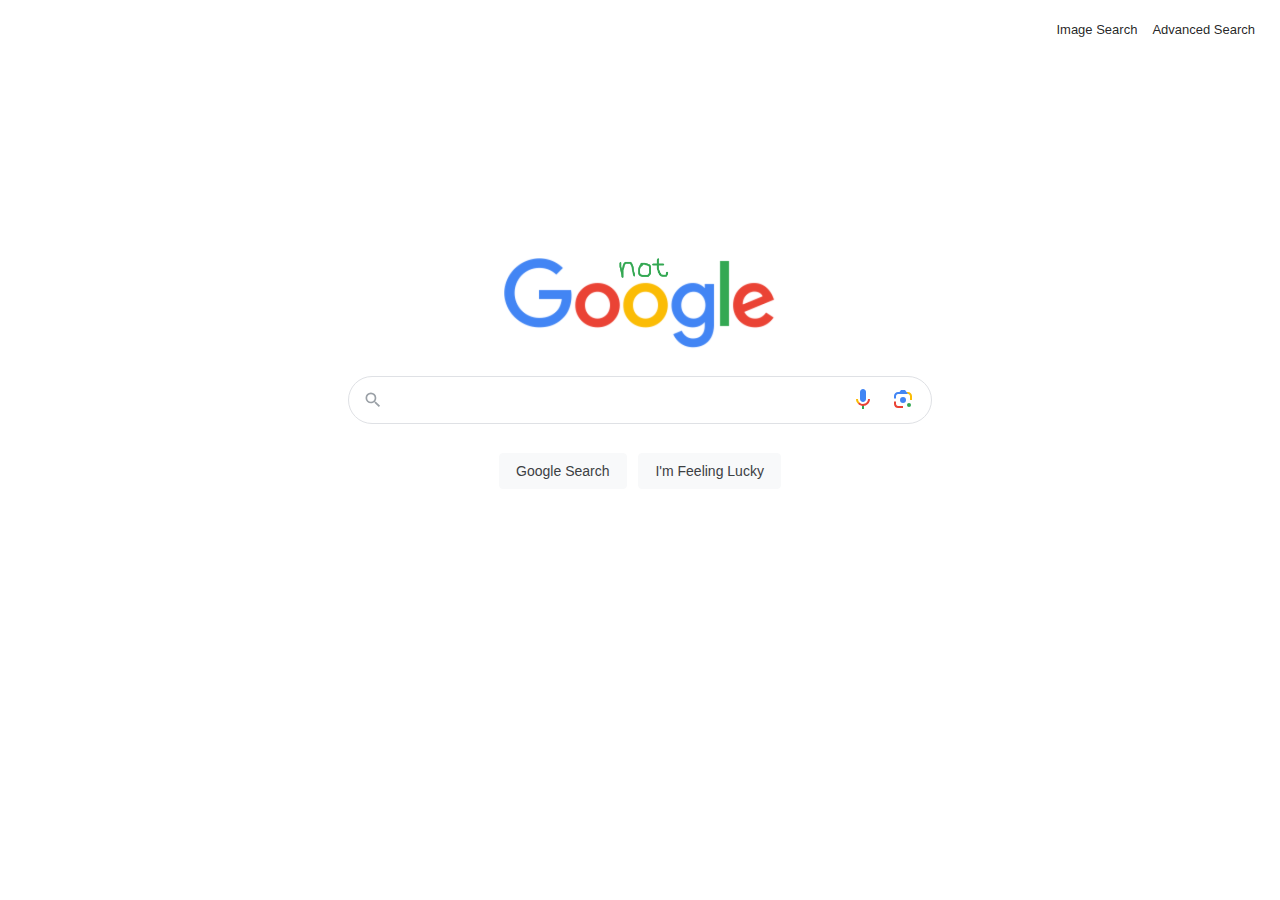
<file: index.html>
<!DOCTYPE html>
<html lang="en">
    <head>
        <title>Not Google</title>
        <link rel="stylesheet" href="css/index.css" />
        <script src="js/script.js" defer></script>
        <meta name="viewport" content="width=device-width, initial-scale=1.0">
    </head>
    <body>
        <div id="container">
            <div id="header-section" class="section">
                <div id="header-content">
                    <div id="nav-wrapper">
                        <div id="nav-items">
                            <div class="nav-item">
                                <a class="nav-link" href="image-search.html" target="_top">Image Search</a>
                            </div><!--
                         --><div class="nav-item">
                                <a class="nav-link" href="advanced-search.html" target="_top">Advanced Search</a>
                            </div>
                        </div>
                    </div>
                </div>
            </div>
            <div id="logo-section" class="section">
                <div id="logo-content">
                    <img
                        id="logo"
                        alt="Not Google"
                        height="92"
                        width="272"
                        src="img/notgooglelogo_color_272x92dp_2x.png"
                        srcset="img/notgooglelogo_color_272x92dp_1x.png 1x, img/notgooglelogo_color_272x92dp_2x.png 2x"
                    />
                </div>
            </div>
            <div id="search-section" class="section">
                <form action="https://www.google.com/search" method="GET" autocomplete="off">
                    <div id="search-content">
                        <div id="search-separator"></div>
                        <div id="search-bar">
                            <div id="search-bar-content">
                                <div id="search-icon-flexbox">
                                    <div id="search-icon-flexitem">
                                        <span id="search-icon" class="icon">
                                            <svg focusable="false" xmlns="http://www.w3.org/2000/svg" viewBox="0 0 24 24">
                                                <path
                                                    d="M15.5 14h-.79l-.28-.27A6.471 6.471 0 0 0 16 9.5 6.5 6.5 0 1 0 9.5 16c1.61 0 3.09-.59 4.23-1.57l.27.28v.79l5 4.99L20.49 19l-4.99-5zm-6 0C7.01 14 5 11.99 5 9.5S7.01 5 9.5 5 14 7.01 14 9.5 11.99 14 9.5 14z"
                                                ></path>
                                            </svg>
                                        </span>
                                    </div>
                                </div>
                                <div id="search-input-flexbox" oninput="showClearButton()">
                                    <textarea
                                        id="search-input"
                                        name="q"
                                        autofocus=""
                                        title="Search"
                                        value=""
                                        autocapitalize="none"
                                        autocomplete="off"
                                        autocorrect="off"
                                        maxlength="2048"
                                        rows="1"
                                        spellcheck="false"
                                        onkeydown="submitOnEnter(event)"
                                    ></textarea>
                                </div>
                                <div id="search-alt-buttons-flexbox">
                                    <div id="search-clear-button-wrapper">
                                        <div id="search-clear-button" role="button" tabindex="0" onclick="clearSearchInput()">
                                            <span id="clear-icon" class="icon">
                                                <svg focusable="false" xmlns="http://www.w3.org/2000/svg" viewBox="0 0 24 24">
                                                    <path
                                                        d="M19 6.41L17.59 5 12 10.59 6.41 5 5 6.41 10.59 12 5 17.59 6.41 19 12 13.41 17.59 19 19 17.59 13.41 12z"
                                                    ></path>
                                                </svg>
                                            </span>
                                        </div>
                                        <span id="clear-button-separator"></span>
                                    </div>
                                    <div class="search-alt-button">
                                        <svg class="search-alt-icon" focusable="false" xmlns="http://www.w3.org/2000/svg" viewBox="0 0 24 24">
                                            <path
                                                fill="#4285f4"
                                                d="m12 15c1.66 0 3-1.31 3-2.97v-7.02c0-1.66-1.34-3.01-3-3.01s-3 1.34-3 3.01v7.02c0 1.66 1.34 2.97 3 2.97z"
                                            ></path>
                                            <path fill="#34a853" d="m11 18.08h2v3.92h-2z"></path>
                                            <path
                                                fill="#fbbc05"
                                                d="m7.05 16.87c-1.27-1.33-2.05-2.83-2.05-4.87h2c0 1.45 0.56 2.42 1.47 3.38v0.32l-1.15 1.18z"
                                            ></path>
                                            <path
                                                fill="#ea4335"
                                                d="m12 16.93a4.97 5.25 0 0 1 -3.54 -1.55l-1.41 1.49c1.26 1.34 3.02 2.13 4.95 2.13 3.87 0 6.99-2.92 6.99-7h-1.99c0 2.92-2.24 4.93-5 4.93z"
                                            ></path>
                                        </svg>
                                    </div>
                                    <div class="search-alt-button">
                                        <svg class="search-alt-icon" focusable="false" xmlns="http://www.w3.org/2000/svg" viewBox="0 0 192 192">
                                            <rect fill="none" height="192" width="192"></rect>
                                            <g>
                                                <circle fill="#34a853" cx="144.07" cy="144" r="16"></circle>
                                                <circle fill="#4285f4" cx="96.07" cy="104" r="24"></circle>
                                                <path
                                                    fill="#ea4335"
                                                    d="M24,135.2c0,18.11,14.69,32.8,32.8,32.8H96v-16l-40.1-0.1c-8.8,0-15.9-8.19-15.9-17.9v-18H24V135.2z"
                                                ></path>
                                                <path
                                                    fill="#fbbc05"
                                                    d="M168,72.8c0-18.11-14.69-32.8-32.8-32.8H116l20,16c8.8,0,16,8.29,16,18v30h16V72.8z"
                                                ></path>
                                                <path
                                                    fill="#4285f4"
                                                    d="M112,24l-32,0L68,40H56.8C38.69,40,24,54.69,24,72.8V92h16V74c0-9.71,7.2-18,16-18h80L112,24z"
                                                ></path>
                                            </g>
                                        </svg>
                                    </div>
                                </div>
                            </div>
                        </div>
                        <div id="search-buttons-wrapper">
                            <center>
                                <input name="btnK" type="submit" value="Google Search" role="button" tabindex="0" />
                                <input name="btnI" type="submit" value="I'm Feeling Lucky" />
                            </center>
                        </div>
                    </div>
                </form>
            </div>
        </div>
    </body>
</html>
</file>
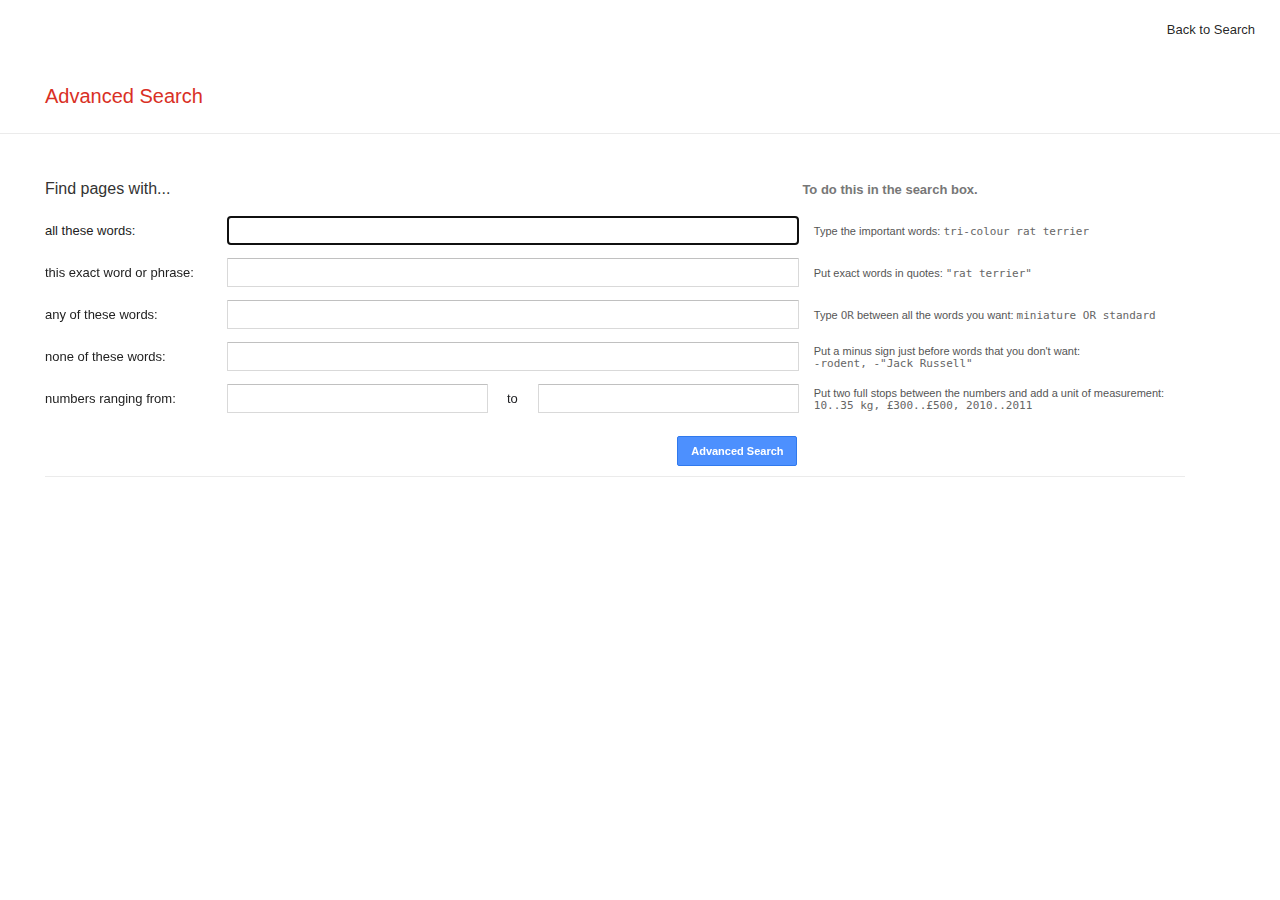
<file: advanced-search.html>
<!DOCTYPE html>
<html lang="en">
    <head>
        <title>Advanced Search</title>
        <link rel="stylesheet" href="css/advanced-search.css" />
        <meta name="viewport" content="width=device-width, initial-scale=1.0">
    </head>
    <body>
        <div id="container">
            <div id="header-section" class="section">
                <div id="header-content">
                    <div id="nav-wrapper">
                        <div id="nav-items">
                            <div class="nav-item">
                                <a class="nav-link" href="index.html" target="_top">Back to Search</a>
                            </div>
                        </div>
                    </div>
                </div>
            </div>
            <div id="heading-bar">
                <label id="heading-text">Advanced Search</label>
            </div>
            <hr class="separator" />
            <div id="form-wrapper">
                <form action="https://www.google.com/search" method="GET" name="f" autocomplete="off">
                    <div class="form-block">
                        <div class="row">
                            <div class="legend-wrapper">
                                <div class="cell"><span>Find pages with...</span></div>
                            </div>
                            <div class="mid-spacer"></div>
                            <div class="sublegend-wrapper">
                                <div class="cell">To do this in the search box.</div>
                            </div>
                        </div>
                    </div>
                    <div class="form-block">
                        <div class="row">
                            <div class="label-wrapper">
                                <div class="cell">
                                    <label for="all-words">all these words:</label>
                                </div>
                            </div>
                            <div class="input-wrapper">
                                <div class="text-input">
                                    <input type="text" name="as_q" id="all-words" value="" autofocus="autofocus" />
                                </div>
                            </div>
                            <div class="description-wrapper">
                                <div class="cell">
                                    Type the important words:
                                    <span class="code">tri-colour rat terrier</span>
                                </div>
                            </div>
                        </div>
                        <div class="row">
                            <div class="label-wrapper">
                                <div class="cell">
                                    <label for="exact-words">this exact word or phrase:</label>
                                </div>
                            </div>
                            <div class="input-wrapper">
                                <div class="text-input">
                                    <input type="text" name="as_epq" id="exact-words" value="" />
                                </div>
                            </div>
                            <div class="description-wrapper">
                                <div class="cell">
                                    Put exact words in quotes:
                                    <span class="code">"rat terrier"</span>
                                </div>
                            </div>
                        </div>
                        <div class="row">
                            <div class="label-wrapper">
                                <div class="cell">
                                    <label for="any-words">any of these words:</label>
                                </div>
                            </div>
                            <div class="input-wrapper">
                                <div class="text-input">
                                    <input type="text" name="as_oq" id="any-words" value="" />
                                </div>
                            </div>
                            <div class="description-wrapper">
                                <div class="cell">
                                    Type <span class="code">OR</span> between all the words you want:
                                    <span class="code">miniature OR standard</span>
                                </div>
                            </div>
                        </div>
                        <div class="row">
                            <div class="label-wrapper">
                                <div class="cell">
                                    <label for="none-words">none of these words:</label>
                                </div>
                            </div>
                            <div class="input-wrapper">
                                <div class="text-input">
                                    <input type="text" name="as_eq" id="none-words" value="" />
                                </div>
                            </div>
                            <div class="description-wrapper">
                                <div class="cell">
                                    Put a minus sign just before words that you don't want:
                                    <span class="code">-rodent, -"Jack Russell"</span>
                                </div>
                            </div>
                        </div>
                        <div class="row">
                            <div class="label-wrapper">
                                <div class="cell">
                                    <label for="number-range">numbers ranging from:</label>
                                </div>
                            </div>
                            <div id="number-range-wrapper" class="input-wrapper">
                                <div id="number-range-table">
                                    <div class="number-range-cell">
                                        <input type="text" name="as_nlo" id="number-range" value="" />
                                    </div>
                                    <div id="mid" class="number-range-cell">to</div>
                                    <div class="number-range-cell">
                                        <input type="text" name="as_nhi" value="" />
                                    </div>
                                </div>
                            </div>
                            <div class="description-wrapper">
                                <div class="cell">
                                    Put two full stops between the numbers and add a unit of measurement:
                                    <span class="code">10..35 kg, £300..£500, 2010..2011</span>
                                </div>
                            </div>
                        </div>
                        <div class="row">
                            <div class="left-spacer"></div>
                            <div class="input-wrapper" style="text-align: right;">
                                <input type="submit" value="Advanced Search">
                            </div>
                        </div>
                    </div>
                    <hr class="form-separator" />
                </form>
            </div>
        </div>
    </body>
</html>
</file>
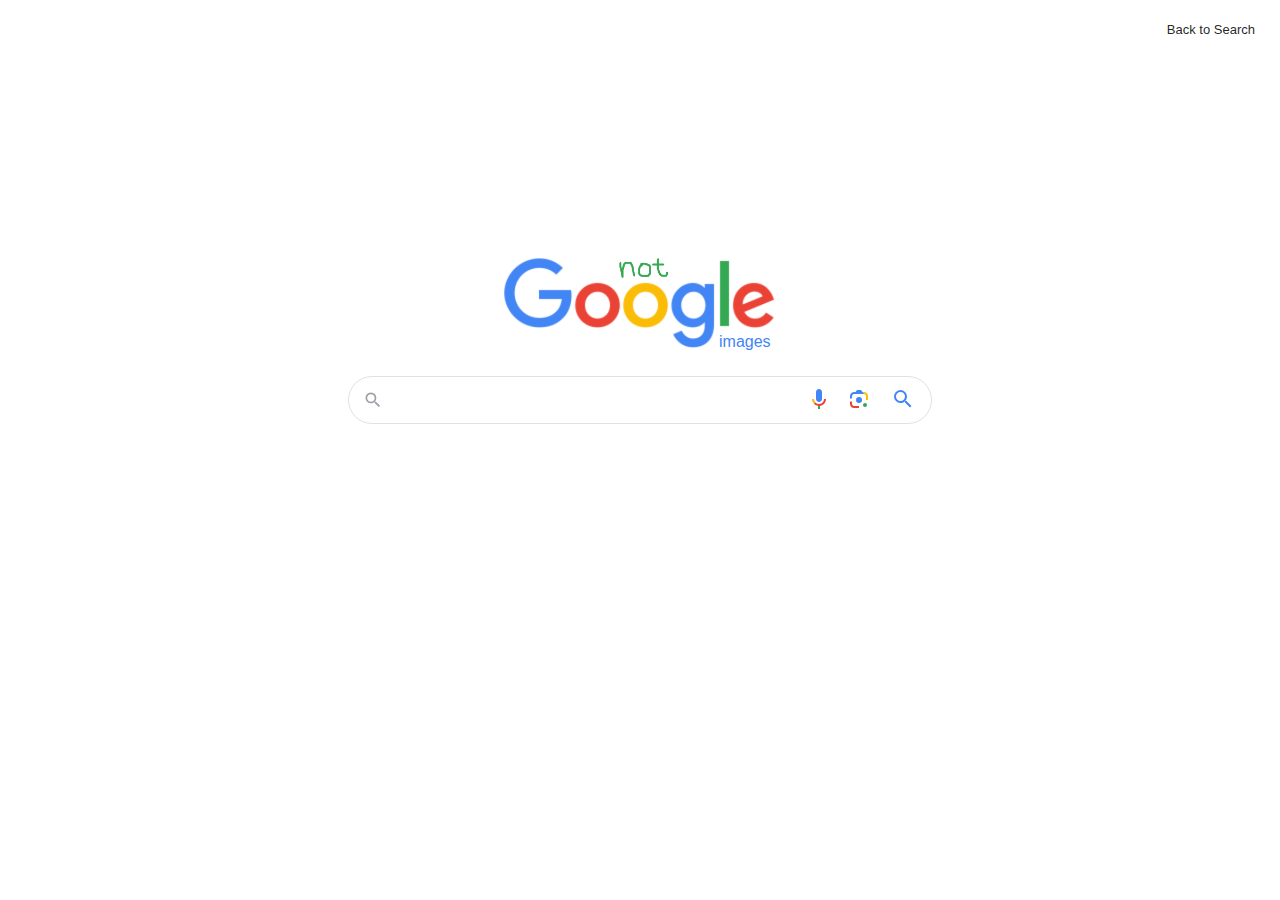
<file: image-search.html>
<!DOCTYPE html>
<html lang="en">
    <head>
        <title>Image Search</title>
        <link rel="stylesheet" href="css/image-search.css" />
        <script src="js/script.js" defer></script>
        <meta name="viewport" content="width=device-width, initial-scale=1.0">
    </head>
    <body>
        <div id="container">
            <div id="header-section" class="section">
                <div id="header-content">
                    <div id="nav-wrapper">
                        <div id="nav-items">
                            <div class="nav-item">
                                <a class="nav-link" href="index.html" target="_top">Back to Search</a>
                            </div>
                        </div>
                    </div>
                </div>
            </div>
            <div id="logo-section" class="section">
                <div id="logo-content">
                    <img
                        id="logo"
                        alt="Not Google"
                        height="92"
                        width="272"
                        src="img/notgooglelogo_color_272x92dp_2x.png"
                        srcset="img/notgooglelogo_color_272x92dp_1x.png 1x, img/notgooglelogo_color_272x92dp_2x.png 2x"
                    />
                    <span id="logo-text">images</span>
                </div>
            </div>
            <div id="search-section" class="section">
                <form action="https://www.google.com/search" method="GET" autocomplete="off">
                    <input hidden="true" name="tbm" value="isch">
                    <div id="search-content">
                        <div id="search-separator"></div>
                        <div id="search-bar">
                            <div id="search-bar-content">
                                <div id="search-icon-flexbox">
                                    <div id="search-icon-flexitem">
                                        <span id="search-icon" class="icon">
                                            <svg focusable="false" xmlns="http://www.w3.org/2000/svg" viewBox="0 0 24 24">
                                                <path
                                                    d="M15.5 14h-.79l-.28-.27A6.471 6.471 0 0 0 16 9.5 6.5 6.5 0 1 0 9.5 16c1.61 0 3.09-.59 4.23-1.57l.27.28v.79l5 4.99L20.49 19l-4.99-5zm-6 0C7.01 14 5 11.99 5 9.5S7.01 5 9.5 5 14 7.01 14 9.5 11.99 14 9.5 14z"
                                                ></path>
                                            </svg>
                                        </span>
                                    </div>
                                </div>
                                <div id="search-input-flexbox" oninput="showClearButton()">
                                    <textarea
                                        id="search-input"
                                        name="q"
                                        autofocus=""
                                        title="Search"
                                        value=""
                                        autocapitalize="none"
                                        autocomplete="off"
                                        autocorrect="off"
                                        maxlength="2048"
                                        rows="1"
                                        spellcheck="false"
                                        onkeydown="submitOnEnter(event)"
                                    ></textarea>
                                </div>
                                <div id="search-alt-buttons-flexbox">
                                    <div id="search-clear-button-wrapper">
                                        <div id="search-clear-button" role="button" tabindex="0" onclick="clearSearchInput()">
                                            <span id="clear-icon" class="icon">
                                                <svg focusable="false" xmlns="http://www.w3.org/2000/svg" viewBox="0 0 24 24">
                                                    <path
                                                        d="M19 6.41L17.59 5 12 10.59 6.41 5 5 6.41 10.59 12 5 17.59 6.41 19 12 13.41 17.59 19 19 17.59 13.41 12z"
                                                    ></path>
                                                </svg>
                                            </span>
                                        </div>
                                        <span id="clear-button-separator"></span>
                                    </div>
                                    <div class="search-alt-button">
                                        <svg class="search-alt-icon" focusable="false" xmlns="http://www.w3.org/2000/svg" viewBox="0 0 24 24">
                                            <path
                                                fill="#4285f4"
                                                d="m12 15c1.66 0 3-1.31 3-2.97v-7.02c0-1.66-1.34-3.01-3-3.01s-3 1.34-3 3.01v7.02c0 1.66 1.34 2.97 3 2.97z"
                                            ></path>
                                            <path fill="#34a853" d="m11 18.08h2v3.92h-2z"></path>
                                            <path
                                                fill="#fbbc05"
                                                d="m7.05 16.87c-1.27-1.33-2.05-2.83-2.05-4.87h2c0 1.45 0.56 2.42 1.47 3.38v0.32l-1.15 1.18z"
                                            ></path>
                                            <path
                                                fill="#ea4335"
                                                d="m12 16.93a4.97 5.25 0 0 1 -3.54 -1.55l-1.41 1.49c1.26 1.34 3.02 2.13 4.95 2.13 3.87 0 6.99-2.92 6.99-7h-1.99c0 2.92-2.24 4.93-5 4.93z"
                                            ></path>
                                        </svg>
                                    </div>
                                    <div class="search-alt-button">
                                        <svg class="search-alt-icon" focusable="false" xmlns="http://www.w3.org/2000/svg" viewBox="0 0 192 192">
                                            <rect fill="none" height="192" width="192"></rect>
                                            <g>
                                                <circle fill="#34a853" cx="144.07" cy="144" r="16"></circle>
                                                <circle fill="#4285f4" cx="96.07" cy="104" r="24"></circle>
                                                <path
                                                    fill="#ea4335"
                                                    d="M24,135.2c0,18.11,14.69,32.8,32.8,32.8H96v-16l-40.1-0.1c-8.8,0-15.9-8.19-15.9-17.9v-18H24V135.2z"
                                                ></path>
                                                <path
                                                    fill="#fbbc05"
                                                    d="M168,72.8c0-18.11-14.69-32.8-32.8-32.8H116l20,16c8.8,0,16,8.29,16,18v30h16V72.8z"
                                                ></path>
                                                <path
                                                    fill="#4285f4"
                                                    d="M112,24l-32,0L68,40H56.8C38.69,40,24,54.69,24,72.8V92h16V74c0-9.71,7.2-18,16-18h80L112,24z"
                                                ></path>
                                            </g>
                                        </svg>
                                    </div>
                                </div>
                            </div>
                            <button id="search-button" type="submit">
                                <div id="search-button-icon-box">
                                    <span class="icon">
                                        <svg focusable="false" xmlns="http://www.w3.org/2000/svg" viewBox="0 0 24 24">
                                            <path
                                                d="M15.5 14h-.79l-.28-.27A6.471 6.471 0 0 0 16 9.5 6.5 6.5 0 1 0 9.5 16c1.61 0 3.09-.59 4.23-1.57l.27.28v.79l5 4.99L20.49 19l-4.99-5zm-6 0C7.01 14 5 11.99 5 9.5S7.01 5 9.5 5 14 7.01 14 9.5 11.99 14 9.5 14z"
                                            ></path>
                                        </svg>
                                    </span>
                                </div>
                            </button>
                        </div>
                    </div>
                </form>
            </div>
        </div>
    </body>
</html>
</file>
<file: css/index.css>
body {
  background-color: #fff; }

body,
html {
  height: 100%;
  min-width: 400px;
  padding: 0;
  margin: 0; }

body,
input,
button {
  color: #202124;
  font: 14px arial, sans-serif; }

h1,
ol,
ul,
li,
button {
  margin: 0;
  padding: 0; }

button {
  border: none;
  background: none; }

a {
  color: #1a0dab;
  text-decoration: none; }

a:hover,
a:active {
  text-decoration: underline; }

a:visited {
  color: #681da8; }

input:focus {
  outline: none; }

#container {
  display: flex;
  flex-direction: column;
  height: 100%; }

.section {
  flex-shrink: 0;
  box-sizing: border-box; }

.icon {
  display: inline-block;
  position: relative;
  height: 24px;
  width: 24px;
  line-height: 24px;
  fill: currentColor; }
  .icon svg {
    display: block;
    height: 100%;
    width: 100%; }

#header-section {
  display: flex;
  align-items: center;
  height: 60px;
  padding: 6px; }

#header-content {
  display: inline-block;
  flex-grow: 1;
  position: relative;
  z-index: 986;
  color: black;
  font: 13px/27px Roboto, Arial, sans-serif;
  height: 48px;
  min-width: auto; }

#nav-wrapper {
  display: flex;
  flex: 0 0 auto;
  align-items: center;
  justify-content: flex-end;
  float: right;
  vertical-align: middle;
  box-sizing: border-box;
  height: 48px;
  line-height: normal;
  padding: 0 4px 0 0;
  white-space: nowrap;
  user-select: none; }

#nav-items {
  font-family: arial, sans-serif;
  line-height: normal;
  padding-right: 15px; }

.nav-item {
  display: inline-block;
  padding-left: 15px; }

.nav-link {
  display: inline-block;
  color: rgba(0, 0, 0, 0.87);
  text-decoration: none;
  vertical-align: middle;
  line-height: 24px; }
  .nav-link:visited {
    color: rgba(0, 0, 0, 0.87); }

#logo-section {
  display: flex;
  flex-direction: column;
  align-items: center;
  height: calc(100% - 560px);
  min-height: 92px;
  max-height: 290px; }

#logo-content {
  position: relative;
  height: 100%;
  max-height: 92px;
  margin-top: auto; }

#search-section {
  max-height: 160px;
  padding: 20px; }

#search-content {
  position: relative;
  width: auto;
  max-width: 584px;
  margin: 0 auto;
  padding-top: 6px; }

#search-separator {
  position: absolute;
  top: 0;
  left: 0;
  right: 0;
  padding: inherit;
  width: inherit; }

#search-bar {
  display: flex;
  position: relative;
  z-index: 3;
  background-color: #fff;
  min-height: 44px;
  width: auto;
  max-width: 584px;
  margin: 0 auto;
  border: 1px solid #dfe1e5;
  border-radius: 24px;
  box-shadow: none; }
  #search-bar:hover {
    border-color: transparent;
    box-shadow: 0 1px 6px rgba(32, 33, 36, 0.28); }

#search-bar-content {
  display: flex;
  flex: 1;
  padding: 5px 8px 0 14px; }

#search-icon-flexbox {
  display: flex;
  align-items: center;
  height: 46px;
  margin-top: -5px;
  padding-right: 13px; }

#search-icon-flexitem {
  margin: auto; }

#search-icon {
  line-height: 20px;
  height: 20px;
  width: 20px;
  margin-top: 3px;
  color: #9aa0a6; }

#search-input-flexbox {
  display: flex;
  flex: 1;
  flex-wrap: wrap;
  margin-top: 6px; }

#search-input {
  display: flex;
  flex: 100%;
  background-color: transparent;
  color: rgba(0, 0, 0, 0.87);
  font: 16px arial, sans-serif;
  line-height: 22px;
  resize: none;
  padding: 0;
  margin: 0;
  border: none;
  outline: none;
  word-wrap: break-word;
  overflow-x: hidden; }

#search-alt-buttons-flexbox {
  display: flex;
  flex-direction: row;
  flex: 0 0 auto;
  align-items: stretch;
  height: 44px;
  margin-top: -5px; }

#search-clear-button-wrapper {
  display: flex;
  flex-direction: row;
  flex: 1 0 auto;
  align-items: center;
  background: transparent;
  padding-right: 4px;
  cursor: pointer; }

#search-clear-button {
  display: none;
  flex: 1 0 auto;
  align-items: center;
  background: transparent;
  height: 100%;
  line-height: 44px;
  padding: 0 12px;
  border: 0;
  outline: none;
  cursor: pointer; }
  #search-clear-button.show {
    display: flex; }

#clear-icon {
  height: 100%;
  color: #70757a;
  vertical-align: middle;
  outline: none; }

#clear-button-separator {
  display: none;
  height: 65%;
  border-left: 1px solid #dadce0; }
  #clear-button-separator.show {
    display: block; }

.search-alt-button {
  display: flex;
  flex: 1 0 auto;
  align-items: center;
  background: transparent;
  width: 24px;
  line-height: 44px;
  padding: 0 8px;
  border: 0;
  outline: none;
  cursor: pointer; }

.search-alt-icon {
  height: 24px;
  width: 24px; }

#search-buttons-wrapper {
  height: 70px;
  padding-top: 18px; }
  #search-buttons-wrapper input[type="submit"] {
    background-color: #f8f9fa;
    color: #3c4043;
    text-align: center;
    font: 14px arial, sans-serif;
    line-height: 27px;
    height: 36px;
    min-width: 54px;
    margin: 11px 4px;
    padding: 0 16px;
    border: 1px solid #f8f9fa;
    border-radius: 4px;
    cursor: pointer;
    user-select: none; }
  #search-buttons-wrapper input[type="submit"]:hover {
    background-color: #f8f9fa;
    color: #202124;
    box-shadow: 0 1px 1px rgba(0, 0, 0, 0.1);
    border: 1px solid #dadce0; }
  #search-buttons-wrapper input[type="submit"]:focus {
    border: 1px solid #4285f4;
    outline: none; }

/*# sourceMappingURL=index.css.map */
</file>
<file: css/advanced-search.css>
#header-section {
  display: flex;
  align-items: center;
  height: 60px;
  padding: 6px; }

#header-content {
  display: inline-block;
  flex-grow: 1;
  position: relative;
  z-index: 986;
  color: black;
  font: 13px/27px Roboto, Arial, sans-serif;
  height: 48px;
  min-width: auto; }

#nav-wrapper {
  display: flex;
  flex: 0 0 auto;
  align-items: center;
  justify-content: flex-end;
  float: right;
  vertical-align: middle;
  box-sizing: border-box;
  height: 48px;
  line-height: normal;
  padding: 0 4px 0 0;
  white-space: nowrap;
  user-select: none; }

#nav-items {
  font-family: arial, sans-serif;
  line-height: normal;
  padding-right: 15px; }

.nav-item {
  display: inline-block;
  padding-left: 15px; }

.nav-link {
  display: inline-block;
  color: rgba(0, 0, 0, 0.87);
  text-decoration: none;
  vertical-align: middle;
  line-height: 24px; }
  .nav-link:visited {
    color: rgba(0, 0, 0, 0.87); }

body {
  position: relative;
  font-family: arial, sans-serif;
  min-height: 100%; }

html,
body,
div,
span,
a,
hr,
form,
label,
input {
  margin: 0;
  padding: 0;
  border: 0;
  font-weight: inherit;
  font-style: inherit;
  font-size: 100%;
  vertical-align: baseline;
  text-decoration: none; }

#container {
  min-height: 100%;
  margin: 0 auto; }

.section {
  background-color: #fff;
  flex-shrink: 0;
  box-sizing: border-box; }

#heading-bar {
  color: #d93025;
  font-size: 20px;
  margin: 25px 35px; }

#heading-text {
  margin-left: 10px; }

.separator {
  border-bottom: 1px solid #ebebeb; }

#form-wrapper {
  width: 96%;
  max-width: 1140px;
  min-width: 200px;
  margin: 40px 2% 0 45px; }

.form-block {
  width: 100%;
  clear: both; }
  .form-block .row {
    clear: both; }
  .form-block .mid-spacer,
  .form-block .legend-wrapper,
  .form-block .label-wrapper,
  .form-block .left-spacer,
  .form-block .input-wrapper,
  .form-block .sublegend-wrapper,
  .form-block .description-wrapper {
    display: inline-block;
    float: left;
    vertical-align: middle; }
  .form-block .mid-spacer {
    width: 50%;
    min-width: 167px;
    min-height: 41px; }
  .form-block .legend-wrapper {
    color: #333;
    font-size: 16px;
    font-weight: 500;
    width: 16%;
    min-width: 167px;
    min-height: 42px; }
  .form-block .label-wrapper, .form-block .left-spacer {
    color: #222;
    font-size: 13px;
    line-height: 16px;
    width: 16%;
    height: 42px;
    min-width: 167px; }
  .form-block .input-wrapper {
    width: 50%;
    min-width: 167px;
    min-height: 41px; }
    .form-block .input-wrapper input[type="text"] {
      border: 1px solid #d9d9d9;
      border-top: 1px solid #c0c0c0;
      border-radius: 1px;
      font-size: 13px;
      text-align: left;
      height: 25px;
      width: 100%;
      padding: 1px 8px; }
    .form-block .input-wrapper input[type="submit"] {
      float: right;
      background-color: #4d90fe;
      background-image: linear-gradient(top, #4d90fe, #4787ed);
      border: 1px solid #3079ed;
      border-radius: 2px;
      color: #fff;
      font-size: 11px;
      font-weight: bold;
      text-align: center;
      line-height: 100%;
      height: 30px;
      min-width: 120px;
      margin: 10px 0;
      padding: 0 12px;
      box-shadow: none;
      user-select: none;
      cursor: default;
      white-space: nowrap;
      outline: 0; }
      .form-block .input-wrapper input[type="submit"]:hover {
        background-color: #357ae8;
        background-image: linear-gradient(top, #4d90fe, #357ae8);
        border: 1px solid #2f5bb7;
        border-image: initial; }
    .form-block .input-wrapper#number-range-wrapper {
      position: relative; }
      .form-block .input-wrapper#number-range-wrapper #number-range-table {
        display: table;
        width: 100%; }
        .form-block .input-wrapper#number-range-wrapper #number-range-table .number-range-cell {
          display: table-cell;
          padding-right: 16px; }
          .form-block .input-wrapper#number-range-wrapper #number-range-table .number-range-cell#mid {
            text-align: center;
            color: #202124;
            font-size: 13px;
            width: 40px;
            padding: 0 6px; }
  .form-block .sublegend-wrapper {
    color: #777;
    font-size: 13px;
    font-weight: 700;
    width: 33%;
    padding-left: 5px; }
  .form-block .description-wrapper {
    position: relative;
    color: #555;
    font-size: 11px;
    width: 32%;
    min-width: 160px;
    margin: 0 0 8px 1%;
    padding-left: 5px; }
    .form-block .description-wrapper .code {
      font: 11px monospace;
      color: #666;
      white-space: pre; }

.form-separator {
  border-bottom: 1px solid #ebebeb;
  margin: 18px 0;
  clear: both; }

@media (max-width: 1056px) {
  .sublegend-wrapper,
  .description-wrapper {
    display: none !important; } }
.cell {
  display: table-cell;
  vertical-align: middle;
  height: 30px; }

.text-input {
  padding-right: 16px; }

/*# sourceMappingURL=advanced-search.css.map */
</file>
<file: css/image-search.css>
body {
  background-color: #fff; }

body,
html {
  height: 100%;
  min-width: 400px;
  padding: 0;
  margin: 0; }

body,
input,
button {
  color: #202124;
  font: 14px arial, sans-serif; }

h1,
ol,
ul,
li,
button {
  margin: 0;
  padding: 0; }

button {
  border: none;
  background: none; }

a {
  color: #1a0dab;
  text-decoration: none; }

a:hover,
a:active {
  text-decoration: underline; }

a:visited {
  color: #681da8; }

input:focus {
  outline: none; }

#container {
  display: flex;
  flex-direction: column;
  height: 100%; }

.section {
  flex-shrink: 0;
  box-sizing: border-box; }

.icon {
  display: inline-block;
  position: relative;
  height: 24px;
  width: 24px;
  line-height: 24px;
  fill: currentColor; }
  .icon svg {
    display: block;
    height: 100%;
    width: 100%; }

#header-section {
  display: flex;
  align-items: center;
  height: 60px;
  padding: 6px; }

#header-content {
  display: inline-block;
  flex-grow: 1;
  position: relative;
  z-index: 986;
  color: black;
  font: 13px/27px Roboto, Arial, sans-serif;
  height: 48px;
  min-width: auto; }

#nav-wrapper {
  display: flex;
  flex: 0 0 auto;
  align-items: center;
  justify-content: flex-end;
  float: right;
  vertical-align: middle;
  box-sizing: border-box;
  height: 48px;
  line-height: normal;
  padding: 0 4px 0 0;
  white-space: nowrap;
  user-select: none; }

#nav-items {
  font-family: arial, sans-serif;
  line-height: normal;
  padding-right: 15px; }

.nav-item {
  display: inline-block;
  padding-left: 15px; }

.nav-link {
  display: inline-block;
  color: rgba(0, 0, 0, 0.87);
  text-decoration: none;
  vertical-align: middle;
  line-height: 24px; }
  .nav-link:visited {
    color: rgba(0, 0, 0, 0.87); }

#logo-section {
  display: flex;
  flex-direction: column;
  align-items: center;
  height: calc(100% - 560px);
  min-height: 92px;
  max-height: 290px; }

#logo-content {
  position: relative;
  height: 100%;
  max-height: 92px;
  margin-top: auto; }

#search-section {
  max-height: 160px;
  padding: 20px; }

#search-content {
  position: relative;
  width: auto;
  max-width: 584px;
  margin: 0 auto;
  padding-top: 6px; }

#search-separator {
  position: absolute;
  top: 0;
  left: 0;
  right: 0;
  padding: inherit;
  width: inherit; }

#search-bar {
  display: flex;
  position: relative;
  z-index: 3;
  background-color: #fff;
  min-height: 44px;
  width: auto;
  max-width: 584px;
  margin: 0 auto;
  border: 1px solid #dfe1e5;
  border-radius: 24px;
  box-shadow: none; }
  #search-bar:hover {
    border-color: transparent;
    box-shadow: 0 1px 6px rgba(32, 33, 36, 0.28); }

#search-bar-content {
  display: flex;
  flex: 1;
  padding: 5px 8px 0 14px; }

#search-icon-flexbox {
  display: flex;
  align-items: center;
  height: 46px;
  margin-top: -5px;
  padding-right: 13px; }

#search-icon-flexitem {
  margin: auto; }

#search-icon {
  line-height: 20px;
  height: 20px;
  width: 20px;
  margin-top: 3px;
  color: #9aa0a6; }

#search-input-flexbox {
  display: flex;
  flex: 1;
  flex-wrap: wrap;
  margin-top: 6px; }

#search-input {
  display: flex;
  flex: 100%;
  background-color: transparent;
  color: rgba(0, 0, 0, 0.87);
  font: 16px arial, sans-serif;
  line-height: 22px;
  resize: none;
  padding: 0;
  margin: 0;
  border: none;
  outline: none;
  word-wrap: break-word;
  overflow-x: hidden; }

#search-alt-buttons-flexbox {
  display: flex;
  flex-direction: row;
  flex: 0 0 auto;
  align-items: stretch;
  height: 44px;
  margin-top: -5px; }

#search-clear-button-wrapper {
  display: flex;
  flex-direction: row;
  flex: 1 0 auto;
  align-items: center;
  background: transparent;
  padding-right: 4px;
  cursor: pointer; }

#search-clear-button {
  display: none;
  flex: 1 0 auto;
  align-items: center;
  background: transparent;
  height: 100%;
  line-height: 44px;
  padding: 0 12px;
  border: 0;
  outline: none;
  cursor: pointer; }
  #search-clear-button.show {
    display: flex; }

#clear-icon {
  height: 100%;
  color: #70757a;
  vertical-align: middle;
  outline: none; }

#clear-button-separator {
  display: none;
  height: 65%;
  border-left: 1px solid #dadce0; }
  #clear-button-separator.show {
    display: block; }

.search-alt-button {
  display: flex;
  flex: 1 0 auto;
  align-items: center;
  background: transparent;
  width: 24px;
  line-height: 44px;
  padding: 0 8px;
  border: 0;
  outline: none;
  cursor: pointer; }

.search-alt-icon {
  height: 24px;
  width: 24px; }

#logo-text {
  position: absolute;
  left: 215px;
  bottom: 0;
  color: #4285f4;
  font: 16px/16px roboto-regular, arial, sans-serif;
  white-space: nowrap; }

#search-button {
  flex: 0 0 auto;
  background: transparent;
  height: 44px;
  width: 44px;
  padding: 0 13px 0 0;
  border: none;
  cursor: pointer; }

#search-button-icon-box {
  background: none;
  color: #4285f4;
  height: 24px;
  width: 24px;
  margin: auto; }

/*# sourceMappingURL=image-search.css.map */
</file>
